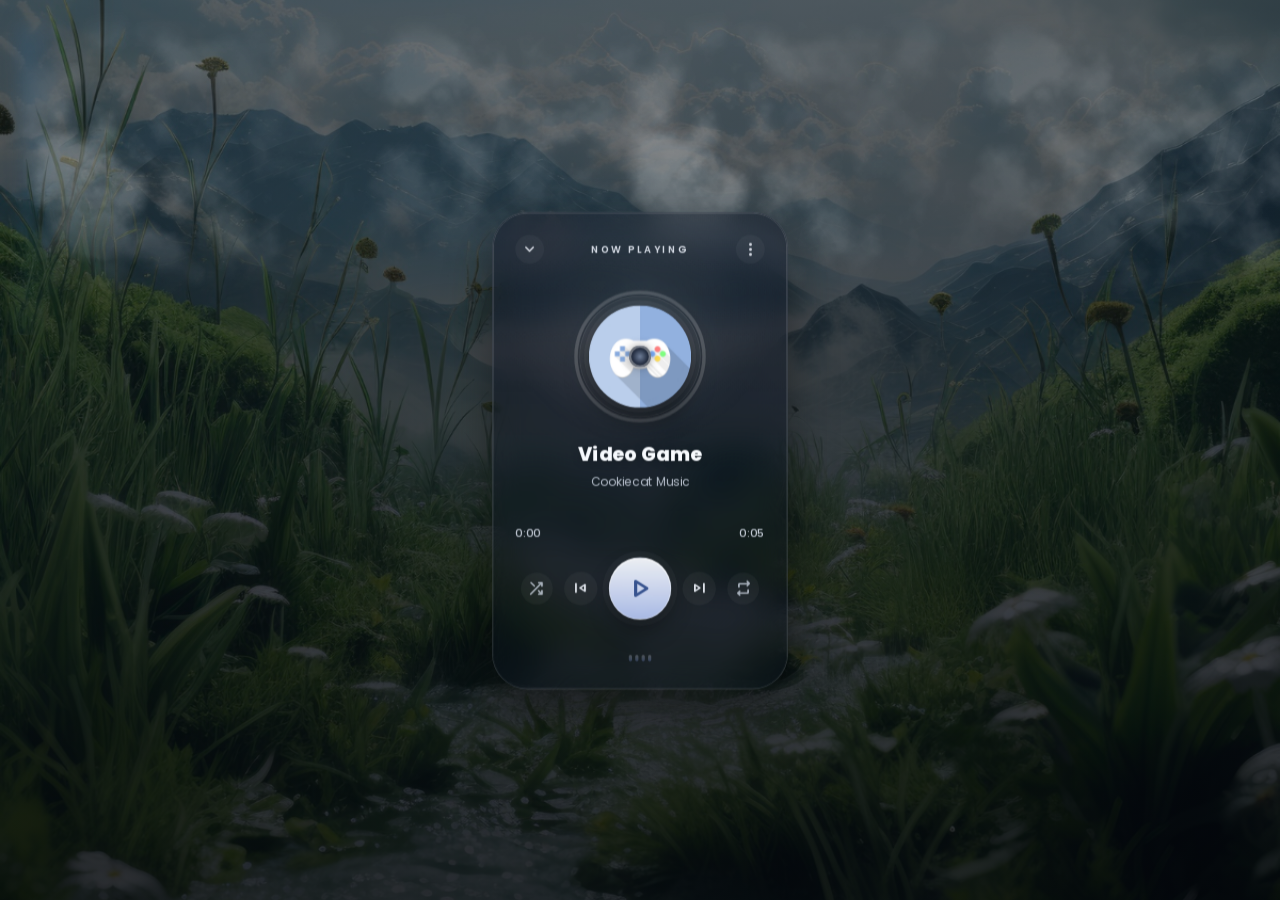
<file: index.html>
<!DOCTYPE html>
<html lang="en">
<head>
    <meta charset="UTF-8">
    <meta name="viewport" content="width=device-width, initial-scale=1.0">
    <title>Creative Media Player UI</title>
    <link rel="stylesheet" href="fonts/fonts.css">
    <link rel="stylesheet" href="style.css">
</head>

<body>
  <div class="moving-clouds"></div>
  <div class="player" id="player">
    
    <div class="top-bar">
      <button class="icon-btn" aria-label="Back">
        <span class="material-symbols-rounded">keyboard_arrow_down</span>
      </button>
      <div class="center-text">NOW PLAYING</div>
      <button class="icon-btn" aria-label="Menu">
        <span class="material-symbols-rounded">more_vert</span>
      </button>
    </div>

    <div class="album-wrap">
      <svg class="progress-ring" viewBox="0 0 270 270">
        <defs>
          <linearGradient id="ringGradient" x1="0%" y1="0%" x2="100%" y2="100%">
            <stop offset="0%" stop-color="#f8fbff" />
            <stop offset="50%" stop-color="#bdd0ff" />
            <stop offset="100%" stop-color="#7da2ff" />
          </linearGradient>
        </defs>
        <circle class="progress-bg" cx="135" cy="135" r="120"></circle>
        <circle class="progress" id="progressCircle" cx="135" cy="135" r="120"></circle>
      </svg>

      <div class="album-disc">
        <img
          id="cover"
          src="audio/futuristic-sci-fi.jpg"
          alt="Album cover"
        />
      </div>
    </div>

    <div class="song-info">
      <h2 class="song-title" id="title">Ether Drift</h2>
      <p class="song-artist" id="artist">Lumina Void</p>
    </div>

    <div class="time-row">
      <span id="currentTime">0:00</span>
      <span id="totalTime">0:00</span>
    </div>

    <div class="controls">
      <button class="control-btn small" id="shuffleBtn" aria-label="Shuffle">
        <span class="material-symbols-rounded">shuffle</span>
      </button>

      <button class="control-btn" id="prevBtn" aria-label="Previous">
        <span class="material-symbols-rounded">skip_previous</span>
      </button>

      <button class="control-btn play-btn" id="playBtn" aria-label="Play Pause">
        <span class="material-symbols-rounded" id="playIcon">play_arrow</span>
      </button>

      <button class="control-btn" id="nextBtn" aria-label="Next">
        <span class="material-symbols-rounded">skip_next</span>
      </button>

      <button class="control-btn small" id="repeatBtn" aria-label="Repeat">
        <span class="material-symbols-rounded">repeat</span>
      </button>
    </div>

    <div class="equalizer">
      <span></span>
      <span></span>
      <span></span>
      <span></span>
    </div>

    <audio id="audio"></audio>
  </div>
  <script src="script.js"></script>
</body>
</html>
</file>
<file: fonts/fonts.css>
@font-face {
    font-family: 'Poppins';
    src: url('Poppins-Bold.woff2') format('woff2'),
        url('Poppins-Bold.woff') format('woff'),
        url('Poppins-Bold.ttf') format('truetype');
    font-weight: bold;
    font-style: normal;
    font-display: swap;
}

@font-face {
    font-family: 'Poppins';
    src: url('Poppins-ExtraBold.woff2') format('woff2'),
        url('Poppins-ExtraBold.woff') format('woff'),
        url('Poppins-ExtraBold.ttf') format('truetype');
    font-weight: bold;
    font-style: normal;
    font-display: swap;
}

@font-face {
    font-family: 'Poppins';
    src: url('Poppins-Regular.woff2') format('woff2'),
        url('Poppins-Regular.woff') format('woff'),
        url('Poppins-Regular.ttf') format('truetype');
    font-weight: normal;
    font-style: normal;
    font-display: swap;
}

@font-face {
    font-family: 'Poppins';
    src: url('Poppins-Black.woff2') format('woff2'),
        url('Poppins-Black.woff') format('woff'),
        url('Poppins-Black.ttf') format('truetype');
    font-weight: 900;
    font-style: normal;
    font-display: swap;
}

@font-face {
    font-family: 'Poppins';
    src: url('Poppins-Medium.woff2') format('woff2'),
        url('Poppins-Medium.woff') format('woff'),
        url('Poppins-Medium.ttf') format('truetype');
    font-weight: 500;
    font-style: normal;
    font-display: swap;
}

@font-face {
    font-family: 'Poppins';
    src: url('Poppins-SemiBold.woff2') format('woff2'),
        url('Poppins-SemiBold.woff') format('woff'),
        url('Poppins-SemiBold.ttf') format('truetype');
    font-weight: 600;
    font-style: normal;
    font-display: swap;
}

/* fallback */
@font-face {
  font-family: 'Material Symbols Rounded';
  font-style: normal;
  font-weight: 400;
  src: url(syl0-zNym6YjUruM-QrEh7-nyTnjDwKNJ_190FjpZIvDmUSVOK7BDB_Qb9vUSzq3wzLK-P0J-V_Zs-QtQth3-jOcbTCVpeRL2w5rwZu2rIelXxeJKJBiCa8.woff2) format('woff2');
}

.material-symbols-rounded {
  font-family: 'Material Symbols Rounded';
  font-weight: normal;
  font-style: normal;
  font-size: 24px;
  line-height: 1;
  letter-spacing: normal;
  text-transform: none;
  display: inline-block;
  white-space: nowrap;
  word-wrap: normal;
  direction: ltr;
  -webkit-font-feature-settings: 'liga';
  -webkit-font-smoothing: antialiased;
}
</file>
<file: style.css>
* {
  margin: 0;
  padding: 0;
  box-sizing: border-box;
}

:root {
  --bg-1: #050814;
  --bg-2: #0a1220;
  --card: rgba(9, 14, 24, 0.38);
  --card-border: rgba(255, 255, 255, 0.14);
  --text: #f7f9fc;
  --muted: #c2cada;
  --muted-2: #9aa6bd;
  --ring-bg: rgba(255, 255, 255, 0.22);
  --ring-progress-start: #f8fbff;
  --ring-progress-mid: #bdd0ff;
  --ring-progress-end: #7da2ff;
  --accent-soft: #dfe9ff;
  --accent-main: #9fb7ff;
  --accent-dark: #6c88d9;
  --shadow: 0 24px 60px rgba(0, 0, 0, 0.42);
}

body {
  min-height: 100vh;
  font-family: "Poppins", sans-serif;
  display: grid;
  place-items: center;
  overflow: hidden;
  position: relative;
  background: url(bg.jpg) no-repeat;
  background-size: cover;
  background-position: center;
  color: var(--text);
}

body:before {
  content: "";
  position: absolute;
  inset: 0;
  background:
    linear-gradient(
      180deg,
      rgba(3, 7, 16, 0.62) 0%,
      rgba(5, 9, 18, 0.76) 55%,
      rgba(3, 6, 12, 0.84) 100%
    );
  z-index: 0;
}

.moving-clouds {
  position: absolute;
  z-index: 1;
  bottom: 0;
  left: 0;
  width: 120em;
  height: 100%;
  background-image: url(clouds.png);
  background-repeat: repeat-x;
  background-size: contain;
  opacity: 1;
  animation: cloudLoop 80s linear infinite;
}

@keyframes cloudLoop {
  0% {
    -webkit-transform: translate3d(0, 0, 0);
    transform: translate3d(0, 0, 0);
  }
  100% {
    -webkit-transform: translate3d(-50%, 0, 0);
    transform: translate3d(-50%, 0, 0);
  }
}

.player {
  width: 370px;
  min-height: 520px;
  position: relative;
  z-index: 3;
  background: linear-gradient(
    180deg,
    rgba(13, 20, 34, 0.54) 0%,
    rgba(10, 16, 28, 0.42) 100%
  );
  border: 1px solid var(--card-border);
  border-radius: 44px;
  box-shadow: var(--shadow);
  backdrop-filter: blur(18px) saturate(120%);
  -webkit-backdrop-filter: blur(18px) saturate(120%);
  padding: 28px 28px 34px;
  overflow: hidden;
  transform: scale(0.8);
}

.player::before {
  content: "";
  position: absolute;
  inset: 0;
  border-radius: inherit;
  padding: 1px;
  background: linear-gradient(180deg, rgba(255,255,255,0.16), rgba(255,255,255,0.03));
  mask: linear-gradient(#fff 0 0) content-box, linear-gradient(#fff 0 0);
  -webkit-mask: linear-gradient(#fff 0 0) content-box, linear-gradient(#fff 0 0);
  -webkit-mask-composite: xor;
  mask-composite: exclude;
  pointer-events: none;
}

.player::after {
  content: "";
  position: absolute;
  inset: 0;
  border-radius: inherit;
  background:
    radial-gradient(circle at 50% 20%, rgba(255,255,255,0.08), transparent 34%),
    linear-gradient(180deg, rgba(255,255,255,0.03), transparent 40%);
  pointer-events: none;
}

.top-bar {
  display: flex;
  align-items: center;
  justify-content: space-between;
  margin-bottom: 26px;
  color: rgba(255, 255, 255, 0.78);
  position: relative;
  z-index: 2;
}

.top-bar .center-text {
  font-size: 12px;
  letter-spacing: 3px;
  font-weight: 600;
  color: rgba(241, 246, 255, 0.88);
}

.icon-btn {
  width: 36px;
  height: 36px;
  display: grid;
  place-items: center;
  border: none;
  outline: none;
  background: rgba(255, 255, 255, 0.04);
  color: rgba(243, 247, 255, 0.82);
  cursor: pointer;
  border-radius: 50%;
  transition: 0.25s ease;
}

.icon-btn:hover {
  background: rgba(255,255,255,0.10);
  color: #fff;
}

.album-wrap {
  width: 180px;
  height: 180px;
  margin: 10px auto 18px;
  position: relative;
  display: grid;
  place-items: center;
  z-index: 2;
}

.album-wrap::before {
  content: "";
  position: absolute;
  inset: 14px;
  border-radius: 50%;
  box-shadow:
    inset 0 0 0 1px rgba(255,255,255,0.08),
    inset 0 12px 24px rgba(255,255,255,0.04);
  pointer-events: none;
}

.progress-ring {
  width: 180px;
  height: 180px;
  transform: rotate(-90deg);
  position: absolute;
  inset: 0;
  filter: drop-shadow(0 6px 14px rgba(125, 162, 255, 0.20));
}

.progress-ring circle {
  fill: none;
  stroke-width: 7;
  stroke-linecap: round;
}

.progress-bg {
  stroke: rgba(255, 255, 255, 0.18);
}

.progress {
  stroke: url(#ringGradient);
  stroke-dasharray: 754;
  stroke-dashoffset: 754;
  transition: stroke-dashoffset 0.15s linear;
}

.album-disc {
  width: 128px;
  height: 128px;
  border-radius: 50%;
  position: relative;
  overflow: hidden;
  box-shadow:
    0 18px 30px rgba(0, 0, 0, 0.40),
    0 0 0 6px rgba(255,255,255,0.05),
    0 0 0 12px rgba(255,255,255,0.02);
  animation: spin 9s linear infinite;
  animation-play-state: paused;
  background: #111;
}

.player.playing .album-disc {
  animation-play-state: running;
}

.album-disc img {
  width: 100%;
  height: 100%;
  object-fit: cover;
  display: block;
}

.album-disc::after {
  content: "";
  position: absolute;
  width: 22px;
  height: 22px;
  background: radial-gradient(circle, #6f7e98 0%, #293347 58%, #131922 100%);
  border: 3px solid rgba(255,255,255,0.35);
  border-radius: 50%;
  top: 50%;
  left: 50%;
  transform: translate(-50%, -50%);
  box-shadow: 0 0 10px rgba(0,0,0,0.35);
}

@keyframes spin {
  from { transform: rotate(0deg); }
  to { transform: rotate(360deg); }
}

.song-info {
  text-align: center;
  margin-top: 14px;
  position: relative;
  z-index: 2;
}

.song-title {
  font-size: 24px;
  font-weight: 700;
  line-height: 1.2;
  margin-bottom: 8px;
  color: #f8fbff;
  text-shadow: 0 2px 10px rgba(0, 0, 0, 0.28);
}

.song-artist {
  font-size: 15px;
  color: rgba(220, 228, 242, 0.82);
  font-weight: 400;
}

.time-row {
  width: 100%;
  display: flex;
  justify-content: space-between;
  align-items: center;
  margin-top: 42px;
  margin-bottom: 20px;
  color: rgba(226, 232, 244, 0.86);
  font-size: 14px;
  font-weight: 500;
  letter-spacing: 0.5px;
  position: relative;
  z-index: 2;
}

.controls {
  display: flex;
  align-items: center;
  justify-content: center;
  gap: 14px;
  margin-top: 10px;
  position: relative;
  z-index: 2;
}

.control-btn {
  width: 42px;
  height: 42px;
  border-radius: 50%;
  border: none;
  outline: none;
  cursor: pointer;
  display: grid;
  place-items: center;
  color: rgba(243, 247, 255, 0.90);
  background: rgba(255, 255, 255, 0.04);
  transition: transform 0.25s ease, background 0.25s ease, color 0.25s ease;
  font-size: 26px;
}

.control-btn:hover {
  transform: scale(1.08);
  background: rgba(255,255,255,0.10);
  color: #fff;
}

.control-btn.small {
  width: 40px;
  height: 40px;
  color: rgba(220, 228, 242, 0.72);
}

.play-btn {
  width: 78px;
  height: 78px;
  position: relative;
  background: linear-gradient(180deg, rgba(248, 251, 255, 0.95), rgba(190, 208, 255, 0.88));
  border: 1px solid rgba(255,255,255,0.35);
  box-shadow:
    0 14px 28px rgba(0, 0, 0, 0.32),
    inset 0 1px 0 rgba(255,255,255,0.75),
    0 0 0 8px rgba(255,255,255,0.03);
  color: #2f467c;
  font-size: 42px;
}

.play-btn .material-symbols-rounded {
  font-size: 42px;
  color: #37538f;
}

.play-btn:hover {
  background: linear-gradient(180deg, rgba(255,255,255,0.98), rgba(206, 220, 255, 0.92));
}

.player:not(.playing) .play-btn {
  animation: softFloat 2.8s ease-in-out infinite;
}

@keyframes softFloat {
  0%, 100% {
    transform: translateY(0);
  }
  50% {
    transform: translateY(-4px);
  }
}

.bottom-row {
  margin-top: 14px;
  display: flex;
  justify-content: center;
  align-items: center;
  gap: 24px;
}

.equalizer {
  margin: 28px auto 0;
  width: 48px;
  height: 24px;
  display: flex;
  align-items: end;
  justify-content: center;
  gap: 4px;
  opacity: 0.25;
  transition: 0.3s ease;
  position: relative;
  z-index: 2;
}

.equalizer span {
  width: 4px;
  border-radius: 999px;
  background: linear-gradient(180deg, #f8fbff, #88a8ff);
  height: 8px;
  transform-origin: bottom;
}

.player.playing .equalizer {
  opacity: 1;
}

.player.playing .equalizer span:nth-child(1) {
  animation: eq 0.8s infinite ease-in-out;
}
.player.playing .equalizer span:nth-child(2) {
  animation: eq 1s infinite ease-in-out 0.15s;
}
.player.playing .equalizer span:nth-child(3) {
  animation: eq 0.75s infinite ease-in-out 0.1s;
}
.player.playing .equalizer span:nth-child(4) {
  animation: eq 1.1s infinite ease-in-out 0.2s;
}

@keyframes eq {
  0%, 100% { height: 8px; }
  50% { height: 22px; }
}

.material-symbols-rounded {
  font-variation-settings:
    "FILL" 0,
    "wght" 400,
    "GRAD" 0,
    "opsz" 24;
  user-select: none;
}

audio {
  display: none;
}

@media (max-width: 420px) {
  .player {
    width: calc(100vw - 24px);
    min-height: 720px;
    padding: 24px 20px 30px;
  }

  .album-wrap,
  .progress-ring {
    width: 248px;
    height: 248px;
  }

  .album-disc {
    width: 184px;
    height: 184px;
  }

  .song-title {
    font-size: 20px;
  }
}
</file>
